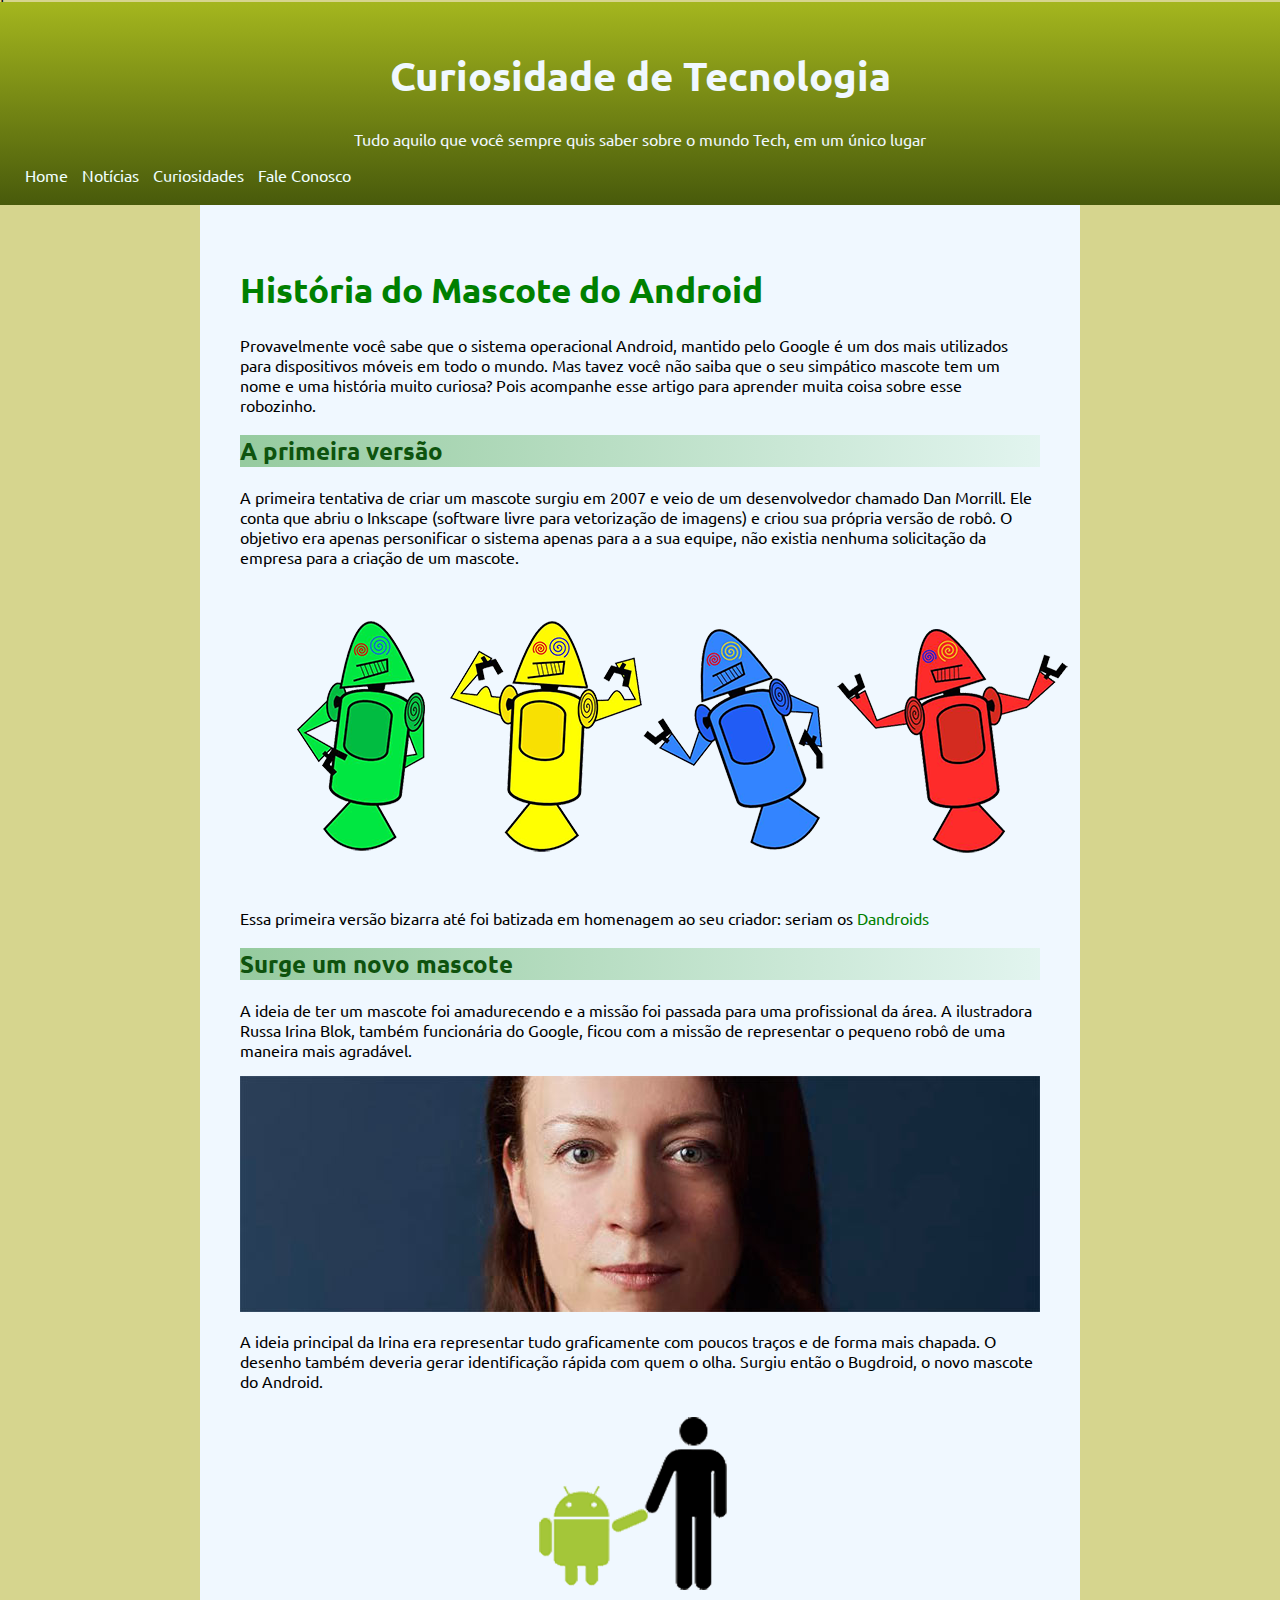
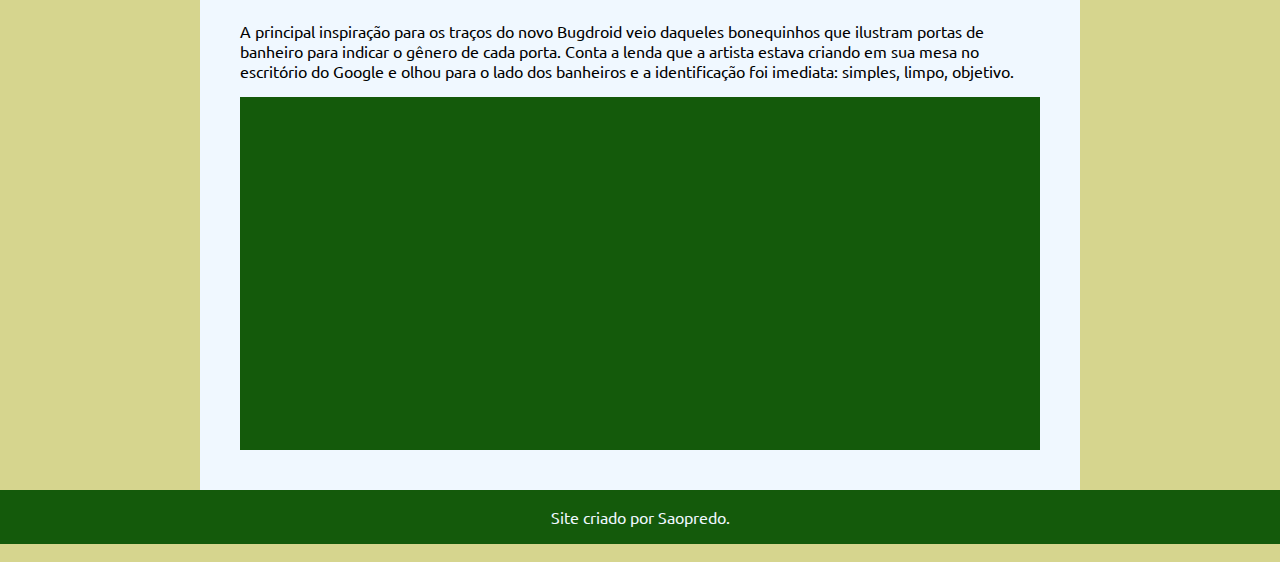
<file: MAIN-TEST/index.html>
<!DOCTYPE html>
<html lang="en">
<head>
    <meta charset="UTF-8">
    <meta http-equiv="X-UA-Compatible" content="IE=edge">
    <meta name="viewport" content="width=device-width, initial-scale=1.0">
    <title>Curiosidades</title>|
    <link rel="shortcut icon" href="favicon.ico" type="image/x-icon">
    <link rel="stylesheet" href="style.css">
</head>
<body>
    <header>
        <h1>Curiosidade de Tecnologia</h1>
        <p>Tudo aquilo que você sempre quis saber sobre o mundo Tech, em um único lugar</p>
        <nav>
            <a href="">Home</a>
            <a href="">Notícias</a>
            <a href="">Curiosidades</a>
            <a href="">Fale Conosco</a>
        </nav>
    </header>
    <main>
        <section class="section1">
            <h1>História do Mascote do Android</h1>
            <p>Provavelmente você sabe que o sistema operacional Android, mantido pelo Google é um dos mais utilizados para dispositivos móveis em todo o mundo. Mas tavez você não saiba que o seu simpático mascote tem um nome e uma história muito curiosa? Pois acompanhe esse artigo para aprender muita coisa sobre esse robozinho.</p>
        </section>
        <section class="section2">
            <h2>A primeira versão</h2>
            <p>A primeira tentativa de criar um mascote surgiu em 2007 e veio de um desenvolvedor chamado Dan Morrill. Ele conta que abriu o Inkscape (software livre para vetorização de imagens) e criou sua própria versão de robô. O objetivo era apenas personificar o sistema apenas para a a sua equipe, não existia nenhuma solicitação da empresa para a criação de um mascote.
            </p>
            <div class="dan">
                <picture>
                    <source media="(max-width: 900px)" srcset="dan-droids-pq.png" class="dan">
                    <img src="dan-droids.png" alt="Imagem grande" class="dan">
                </picture>
            </div>
            <p>Essa primeira versão bizarra até foi batizada em homenagem ao seu criador: seriam os <span>Dandroids</span></p>
        </section>
        <section class="section3">
            <h2>Surge um novo mascote</h2>
            <p>A ideia de ter um mascote foi amadurecendo e a missão foi passada para uma profissional da área. A ilustradora Russa Irina Blok, também funcionária do Google, ficou com a missão de representar o pequeno robô de uma maneira mais agradável.</p>
            <div class="irina">
                <picture>
                    <source media="(max-width: 900px)" srcset="irina-blok-pq.jpg">
                    <img src="irina-blok.jpg" class="irina">
                </picture>
            </div>
            <p>A ideia principal da Irina era representar tudo graficamente com poucos traços e de forma mais chapada. O desenho também deveria gerar identificação rápida com quem o olha. Surgiu então o Bugdroid, o novo mascote do Android.</p>
            <div class="bugd"><img src="bugdroid.png" class="bugd"></div>
            <p>A principal inspiração para os traços do novo Bugdroid veio daqueles bonequinhos que ilustram portas de banheiro para indicar o gênero de cada porta. Conta a lenda que a artista estava criando em sua mesa no escritório do Google e olhou para o lado dos banheiros e a identificação foi imediata: simples, limpo, objetivo.</p>
            <div class="video1"><iframe src="https://www.youtube.com/embed/l2UDgpLz20M" title="YouTube video player" frameborder="0" allow="accelerometer; autoplay; clipboard-write; encrypted-media; gyroscope; picture-in-picture" allowfullscreen></iframe></div>
        </section>
    </main>
    <footer>
        <p>Site criado por Saopredo.</p>
    </footer>
</body>
</html>
</file>
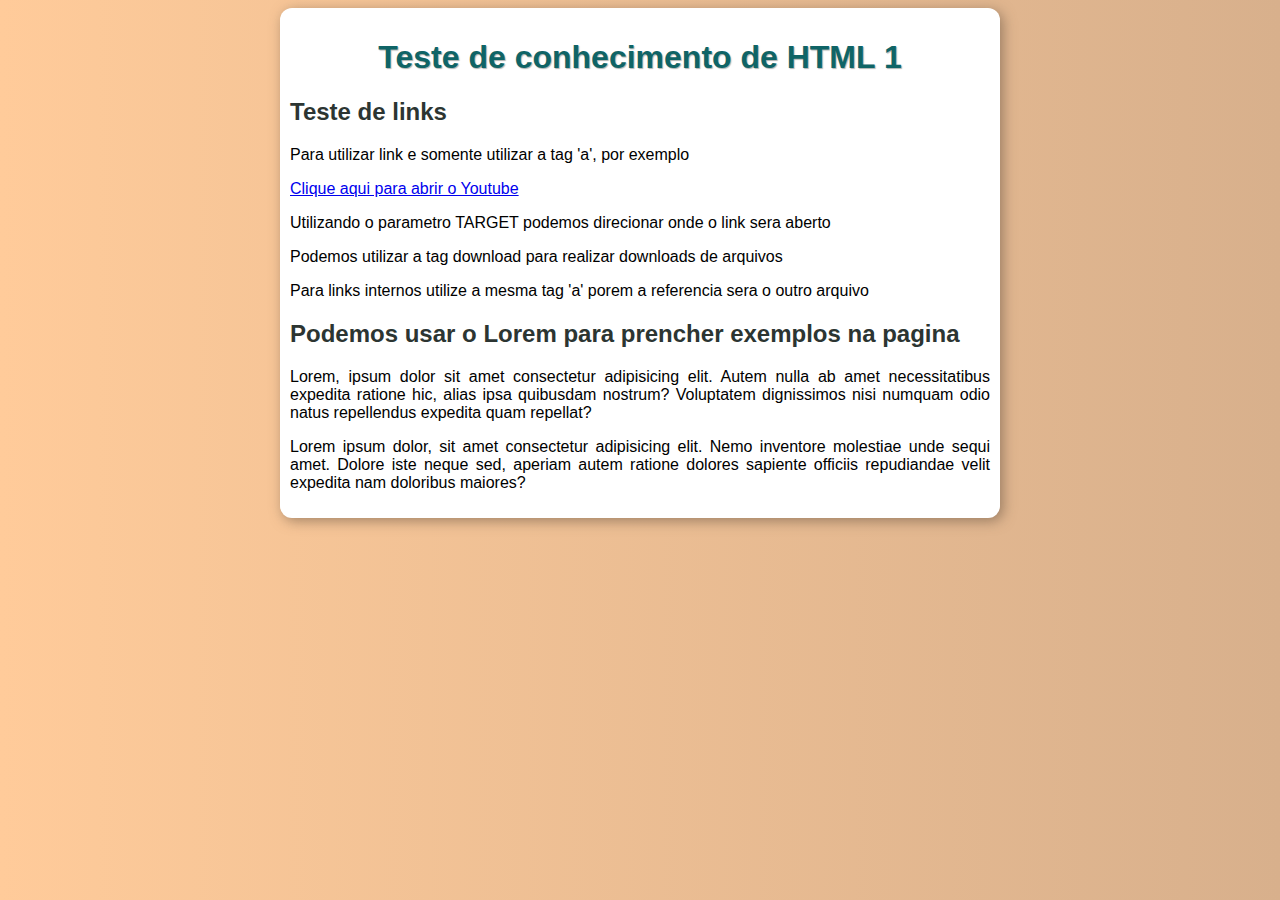
<file: Teste1/index.html>
<!DOCTYPE html>
<html lang="pt-br">
<head>
    <meta charset="UTF-8">
    <meta http-equiv="X-UA-Compatible" content="IE=edge">
    <meta name="viewport" content="width=device-width, initial-scale=1.0">
    <title>Teste de conhecimento</title>
    <link rel="stylesheet" href="style.css">
</head>
<body>
    <main>
        <h1>Teste de conhecimento de HTML 1</h1>
        <h2>Teste de links</h2>
        <p>Para utilizar link e somente utilizar a tag 'a', por exemplo</p>
        <p><a href="https://www.youtube.com/" target="_blank">Clique aqui para abrir o Youtube</a></p>
        <p>Utilizando o parametro TARGET podemos direcionar onde o link sera aberto</p>
        <p>Podemos utilizar a tag download para realizar downloads de arquivos</p>
        <p>Para links internos utilize a mesma tag 'a' porem a referencia sera o outro arquivo</p>
        <h2> Podemos usar o Lorem para prencher exemplos na pagina</h2>
        <p>Lorem, ipsum dolor sit amet consectetur adipisicing elit. Autem nulla ab amet necessitatibus expedita ratione hic, alias ipsa quibusdam nostrum? Voluptatem dignissimos nisi numquam odio natus repellendus expedita quam repellat?</p>
        <p>Lorem ipsum dolor, sit amet consectetur adipisicing elit. Nemo inventore molestiae unde sequi amet. Dolore iste neque sed, aperiam autem ratione dolores sapiente officiis repudiandae velit expedita nam doloribus maiores?</p>
    </main>
</body>
</html>
</file>
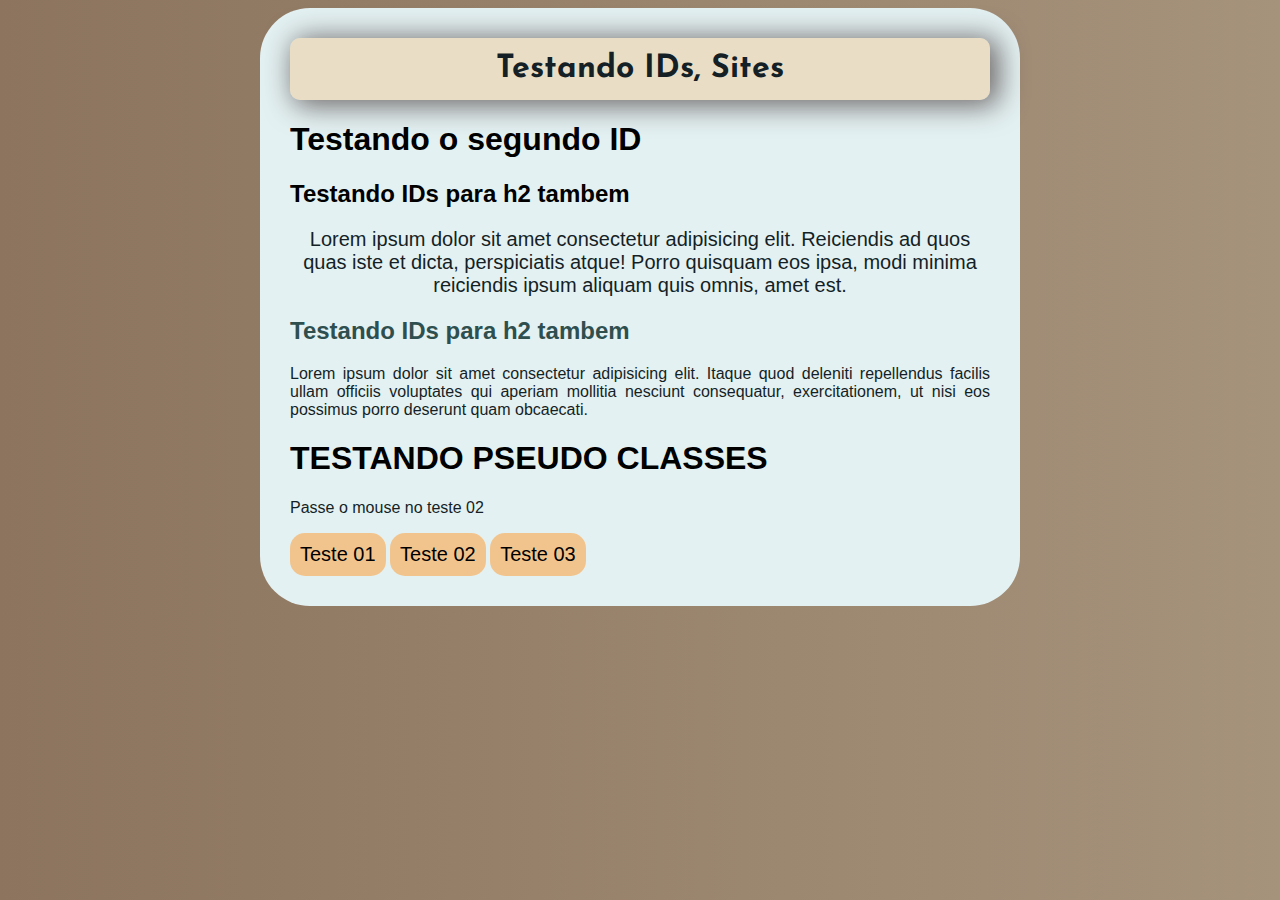
<file: Teste2/index.html>
<!DOCTYPE html>
<html lang="pt-br">
<head>
    <meta charset="UTF-8">
    <meta http-equiv="X-UA-Compatible" content="IE=edge">
    <meta name="viewport" content="width=device-width, initial-scale=1.0">
    <title>Seletores</title>
    <link rel="stylesheet" href="style.css">
</head>
<main>
    <body>
        <h1 id="titulo">Testando IDs, Sites</h1>
        <h1>Testando o segundo ID</h1>
        <h2>Testando IDs para h2 tambem</h2>
        <p class="p1">Lorem ipsum dolor sit amet consectetur adipisicing elit. Reiciendis ad quos quas iste et dicta, perspiciatis atque! Porro quisquam eos ipsa, modi minima reiciendis ipsum aliquam quis omnis, amet est.</p>
        <h2 class="p2">Testando IDs para h2 tambem</h2>
        <p>Lorem ipsum dolor sit amet consectetur adipisicing elit. Itaque quod deleniti repellendus facilis ullam officiis voluptates qui aperiam mollitia nesciunt consequatur, exercitationem, ut nisi eos possimus porro deserunt quam obcaecati.</p>
        <h1>TESTANDO PSEUDO CLASSES</h1>
        <p> Passe o mouse no teste 02</p>
        <div>Teste 01</div>
        <div>
            Teste 02
            <p>Teste de texto escondido</p>
            <ul>
                <li>Teste de menu 1</li>
                <li>Teste de menu 2</li>
                <li class="menu">Teste de menu 3</li>
            </ul>
        </div>
        <div>Teste 03</div>
    </body>
</main>
</html>
</file>
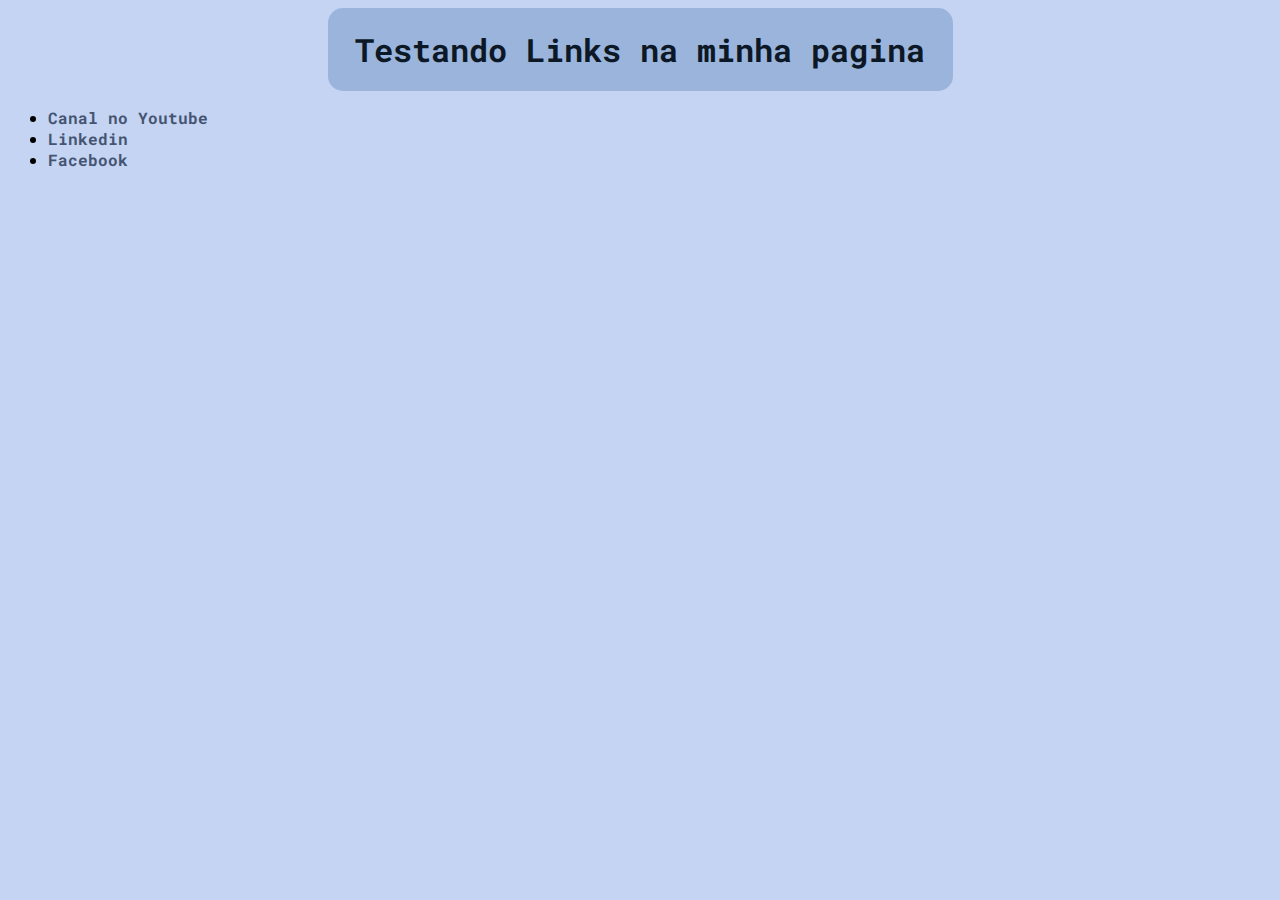
<file: Teste3/index.html>
<!DOCTYPE html>
<html lang="en">
<head>
    <meta charset="UTF-8">
    <meta http-equiv="X-UA-Compatible" content="IE=edge">
    <meta name="viewport" content="width=device-width, initial-scale=1.0">
    <title>Teste conhecimento 3</title>
    <link rel="stylesheet" href="style.css">
</head>
<body>
    <h1>Testando Links na minha pagina</h1>
    <ul>
        <li><a href="https://www.youtube.com/" target="_blank">Canal no Youtube</a></li>
        <li><a href="https://br.linkedin.com/" target="_blank">Linkedin</a></li>
        <li><a href="https://www.facebook.com/" target="_blank">Facebook</a></li>
    </ul>
</body>
</html>
</file>
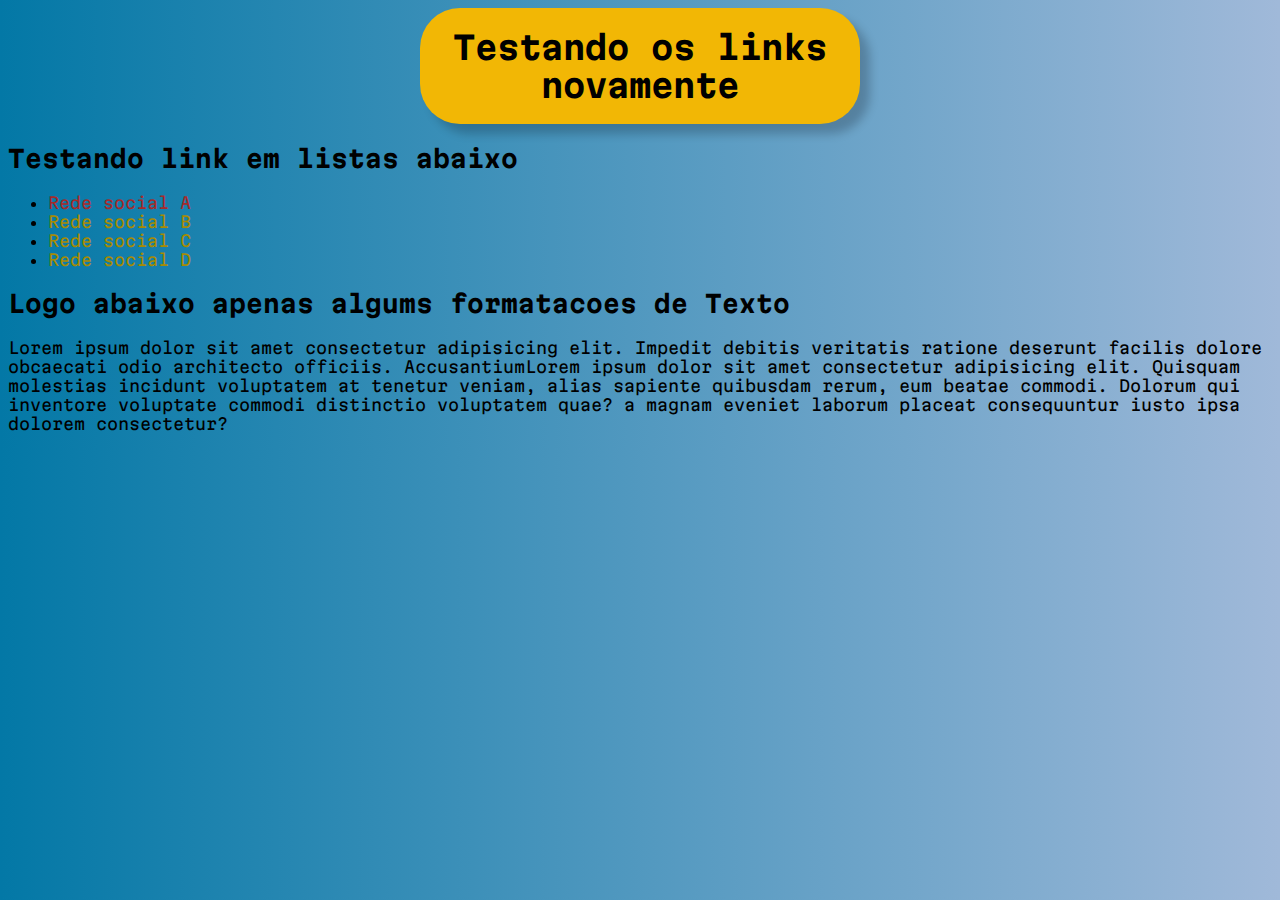
<file: Teste4/index.html>
<!DOCTYPE html>
<html lang="en">
<head>
    <meta charset="UTF-8">
    <meta http-equiv="X-UA-Compatible" content="IE=edge">
    <meta name="viewport" content="width=device-width, initial-scale=1.0">
    <title>Teste 4</title>
    <link rel="stylesheet" href="style.css">
    <link rel="shortcut icon" href="favicon.ico" type="image/x-icon">
</head>
<body>
    <h1>Testando os links novamente</h1>
    <h2>Testando link em listas abaixo</h2>
    <ul>
        <li><a href="" class="especial">Rede social A</a></li>
        <li><a href="">Rede social B</a></li>
        <li><a href="">Rede social C</a></li>
        <li><a href="">Rede social D</a></li>
    </ul>
    <h2>Logo abaixo apenas algums formatacoes de Texto</h2>
    <p>Lorem ipsum dolor sit amet consectetur adipisicing elit. Impedit debitis veritatis ratione deserunt facilis dolore obcaecati odio architecto officiis. Accusantium<span>Lorem ipsum dolor sit amet consectetur adipisicing elit. Quisquam molestias incidunt voluptatem at tenetur veniam, alias sapiente quibusdam rerum, eum beatae commodi. Dolorum qui inventore voluptate commodi distinctio voluptatem quae?</span> a magnam eveniet laborum placeat consequuntur iusto ipsa dolorem consectetur?</p>
</body>
</html>
</file>
<file: MAIN-TEST/style.css>
@import url('https://fonts.googleapis.com/css2?family=Ubuntu:wght@300;400;500;700&display=swap');

body{
    background-color: #D6D58E;
    font-family: 'Ubuntu', sans-serif;
    margin: -18px 0px 0px 0px
}
header{
    background-image: linear-gradient(to top, #485a0b, #a4b61e);
    margin: auto;
    padding: 20px;
    color: aliceblue;
    width: auto;
}

header > h1{
    text-align: center;
    font-size: 40px;
}

header > p {
    text-align: center;
}

header > nav > a {
    text-decoration: none;
    padding: 5px;
    color:azure
}

a:hover{
    color: darkgrey;
}

main{
    background-color: aliceblue;
    margin: auto;
    padding: 40px;
    width: auto;
    max-width: 800px;
}

.section1{
    margin: auto;
    padding: auto;
}

.section1 > h1{
    color: green;
    font-size: 35px;
}

h2{
    background-image: linear-gradient(to right, rgba(0, 128, 0, 0.377), rgba(132, 221, 132, 0.13));
    color: rgb(14, 83, 14);
}

.dan{
    text-align: center;
    margin: auto;
    padding: 10px;
}

span{
    color: green;
    font-style: medium;
}

.irina{
    text-align: center;
}

.bugd{
    text-align: center;
}

.video1 {
    background-color: #145a0b;
    text-align: center;
    padding: 10px;
    margin: auto;
}

iframe{
    width: 560px;
    height: 330px;
}

footer{
    background-color: #145a0b;
    color: aliceblue;
    text-align: center;
    padding: 1px;
    margin: auto;
}
</file>
<file: Teste1/style.css>
@charset "UTF-8";

body{
    background-image: linear-gradient(to left, #D8B08C, #FFCB9A);
    background-origin: fixed;
    font-family: Arial, Helvetica, sans-serif
}
p{
    text-align: justify;
}
main{
    background-color: white;
    width: 700px;
    padding: 10px;
    margin:auto; 
    border-radius: 12px;
    box-shadow: 3px 3px 13px #614e3e8c;
}
h1{
    text-align: center;
    color:#0F6466;
    text-shadow: 1px 1px 1px #35413d67;
    font-family: 'Franklin Gothic Medium', 'Arial Narrow', Arial, sans-serif;
}
h2{
    color: #2C3532;
    font-family: 'Lucida Sans', 'Lucida Sans Regular', 'Lucida Grande', 'Lucida Sans Unicode', Geneva, Verdana, sans-serif;
}
</file>
<file: Teste2/style.css>
@charset "UTF-8";

/* Tudo em HTML que é ID em CSS é = #
    Tudo em HTML que é Class em CSS é = .
    e * significa configuracao global em css
*/

@import url('https://fonts.googleapis.com/css2?family=Josefin+Sans:ital,wght@0,100;0,200;0,500;0,600;0,700;1,100&display=swap');

body{
    background-image: linear-gradient( to left, #A6937C, #8C745E );
    font-family: Arial, Helvetica, sans-serif;
}
main{
    background-color: #E4F1F2;
    border-radius: 50px;
    padding: 30px;
    width: 700px;
    margin: auto;
}

h1#titulo {
    text-align: center;
    background-color: #f2c58d73;
    border-radius: 10px;
    padding: 15px;
    margin: auto;
    color: #141F26;
    font-family: 'Josefin Sans', sans-serif;
    font-style: bold;
    box-shadow: 6px 3px 28px 3px rgba(36,19,19,0.62);
}

.p1{
    text-align: center;
    font-size: 20px;
}

.p2{
    text-align: justify;
    color:darkslategrey
}

h2{
    font-family: 'Lucida Sans', 'Lucida Sans Regular', 'Lucida Grande', 'Lucida Sans Unicode', Geneva, Verdana, sans-serif;
}

p{
    text-align: justify;
    color: #141F26;
}

div{
    display: inline-block;
    background-color: #f2c48d;
    font-size: 20px;
    padding: 10px;
    margin: auto;
    border-radius: 15px;
}   
div:hover{
    background-color: #A6937C;
}

div:hover > ul{
    display: block;
    color: #E4F1F2;
}

div > ul{
    display: none;
}
div >p {
    display: none;
}

.menu{
    
}
</file>
<file: Teste3/style.css>
@charset "UTF-8";
@import url('https://fonts.googleapis.com/css2?family=Josefin+Sans:ital,wght@0,100;0,200;0,500;0,600;0,700;1,100&family=Roboto+Mono:ital,wght@0,400;0,500;0,700;1,400&display=swap');

/*
    # = id
    . = class
    : = pseudo-class
    :: = pseudo-element
    > = children
*/

body{
    font-family: 'Roboto Mono', monospace;
    background-color: #C4D4F2;
}

h1{
    color: #0D1826;
    background-color: #658cbf71;
    padding: 20px;
    width: 585px;
    text-align: center;
    border-radius: 15px;
    margin: auto;
}

a{
    color: #455473;
    text-decoration: none;
    font-weight: bold;
}

a:visited{
    color: #5D7CA6;
}

a:hover{
    text-decoration: underline;
    color: #0D1826;
}
</file>
<file: Teste4/style.css>
@charset "UTF-8";
@import url('https://fonts.googleapis.com/css2?family=Martian+Mono:wght@100;200;400;500;700;800&display=swap');

body{
    background-image: linear-gradient(to right, #0378A6 , #A0B9D9);
    font-family: 'Martian Mono', monospace;;
}

h1{
    background-color: #f2b705;
    font-style: bold;
    padding: 20px;
    margin: auto;
    width: 400px;
    text-align: center;
    border-radius: 40px;
    box-shadow: 10px 10px 10px #06070836;
}

h1:hover{
    color: rgb(24, 14, 53);
    background-color: #A68B03;
}

a {
    text-decoration: none;
    color: #A68B03;
}

a:hover{
    color: #F29F05;
}

.especial{
    color: brown;
}

.especial:hover{
    color: aquamarine;
}
</file>
